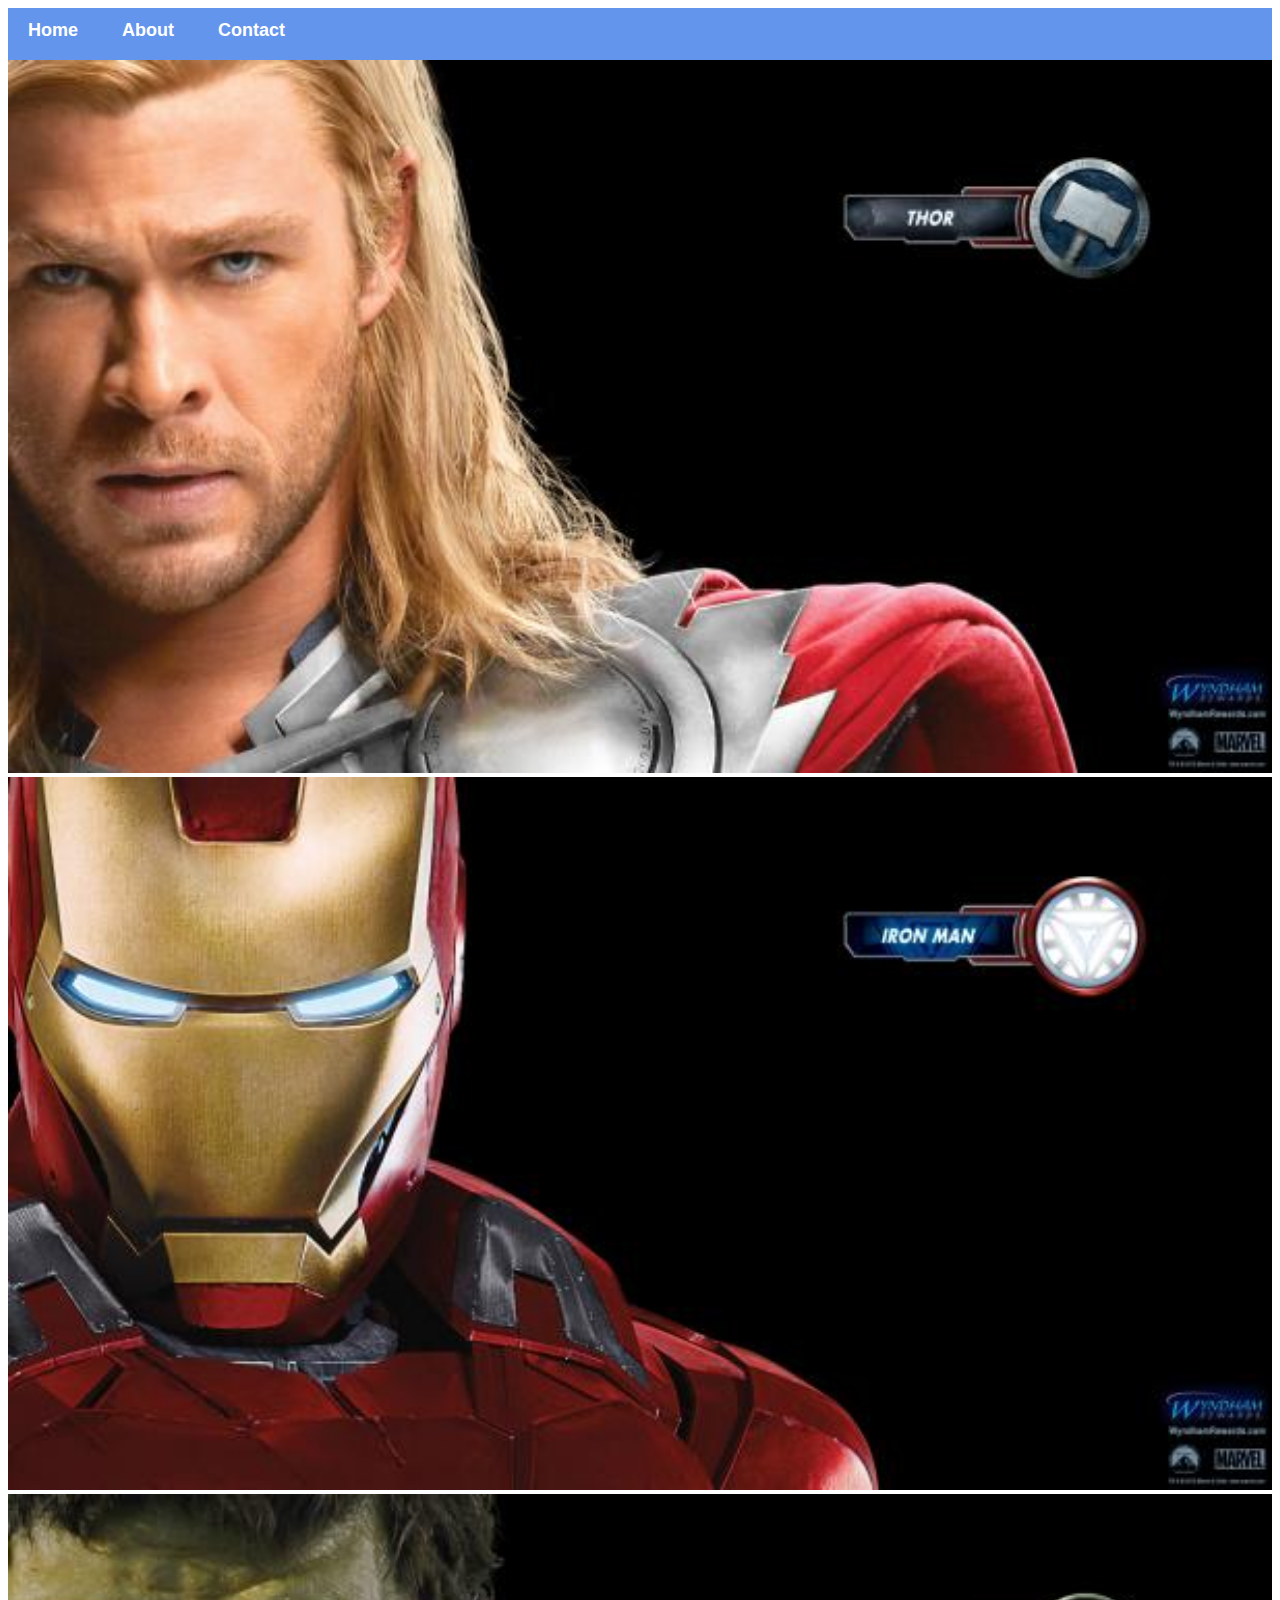
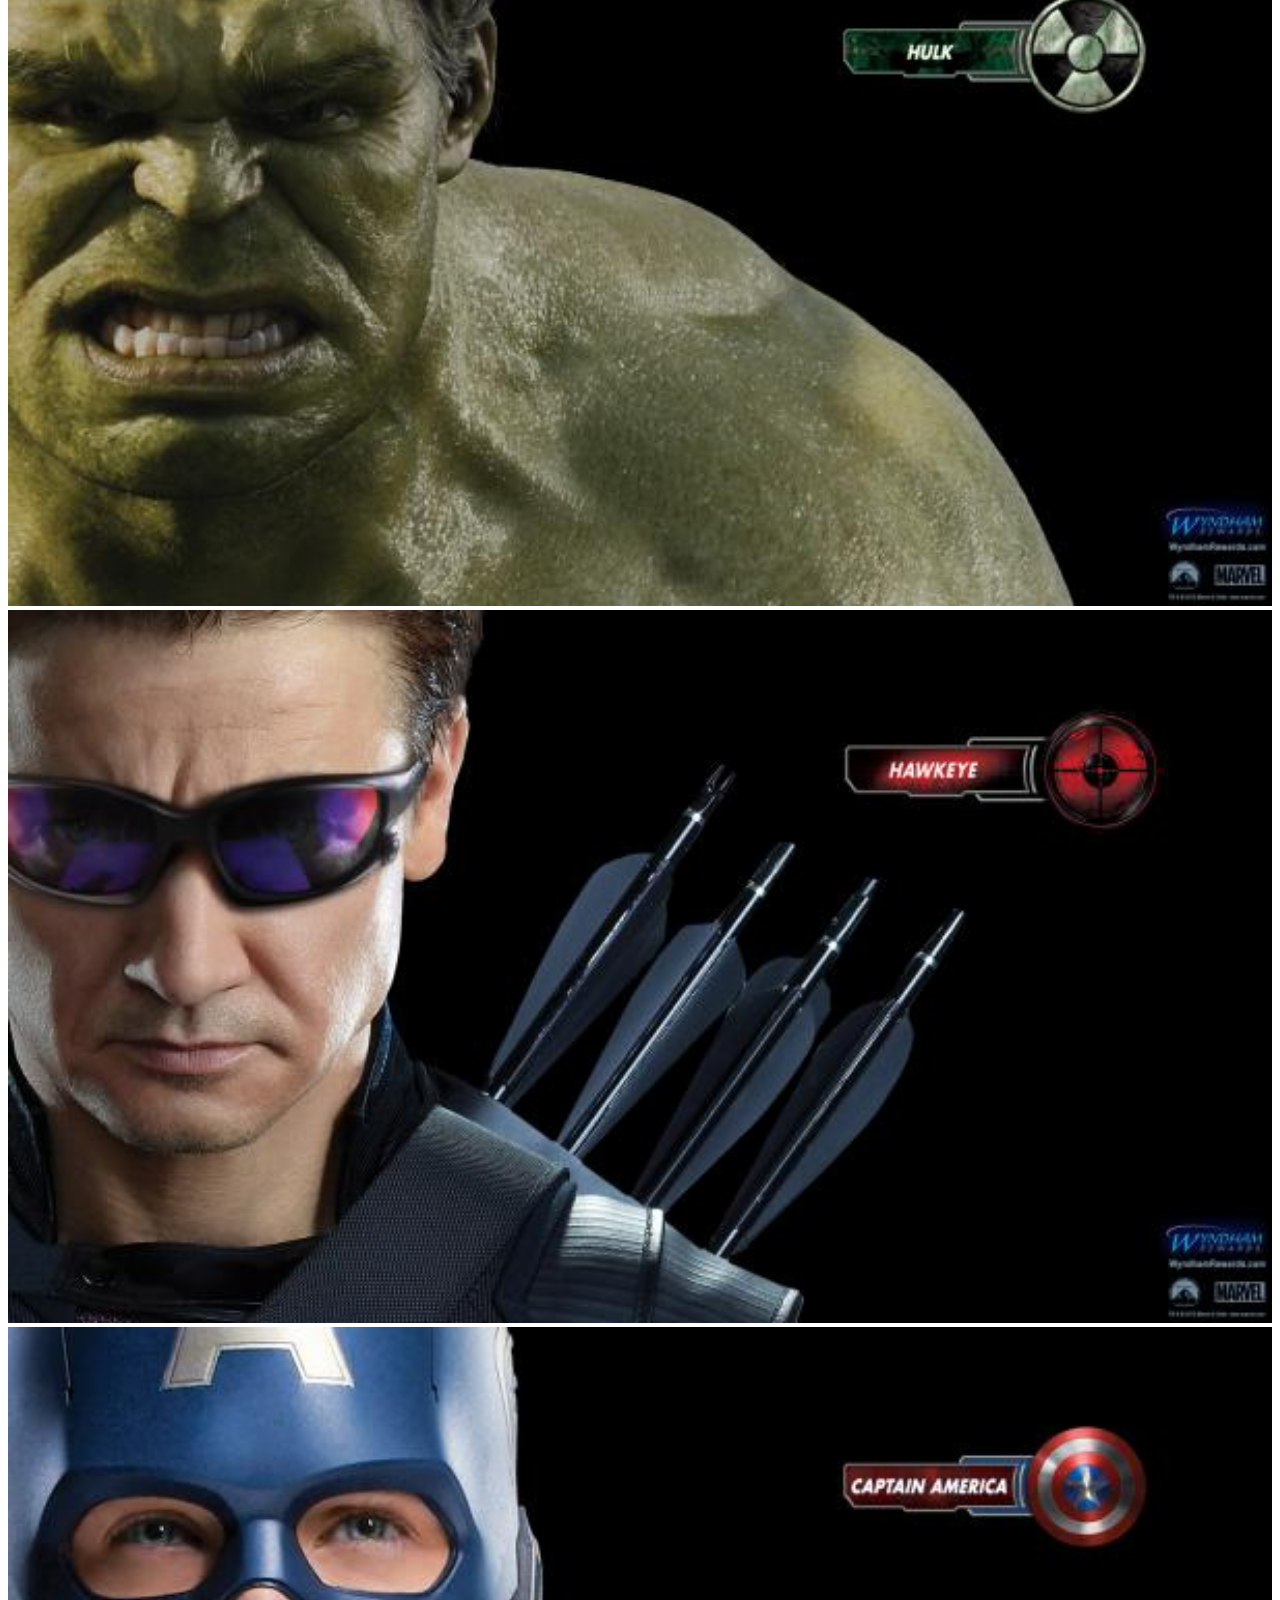
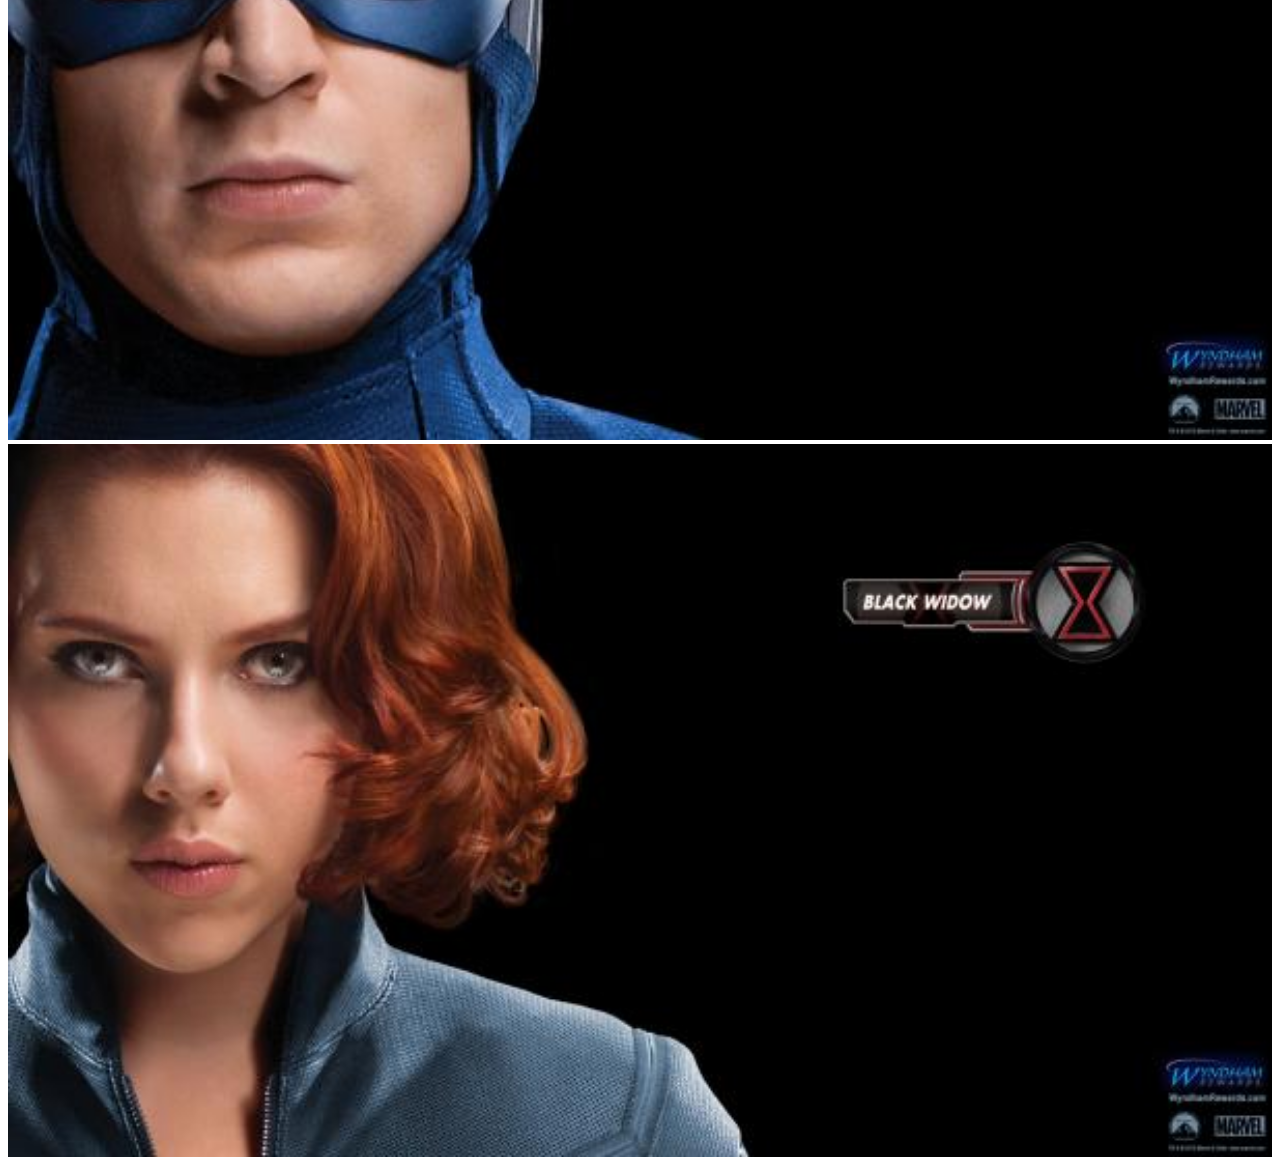
<file: index.html>
<!DOCTYPE html>
<html>
    <head>
        <link rel="stylesheet" href="style.css">
    </head>
    <body>
        <div id="menu">
                <a href="index.html">Home</a>
                <a href="about.html">About</a>
                <a href="contact.html">Contact</a>

        </div>
        <div class="gallery">
            <a href="avenger-1.html"> <img src="images/avengers_01.jpg" /></a>
            <a href="avenger-2.html"> <img src="images/avengers_02.jpg" /></a>
            <a href="avenger-3.html"> <img src="images/avengers_03.jpg" /></a>
            <a href="avenger-4.html"> <img src="images/avengers_04.jpg" /></a>
            <a href="avenger-5.html"> <img src="images/avengers_05.jpg" /></a>
            <a href="avenger-6.html"> <img src="images/avengers_06.jpg" /></a>
            
        </div>
    </body>

</html>
</file>
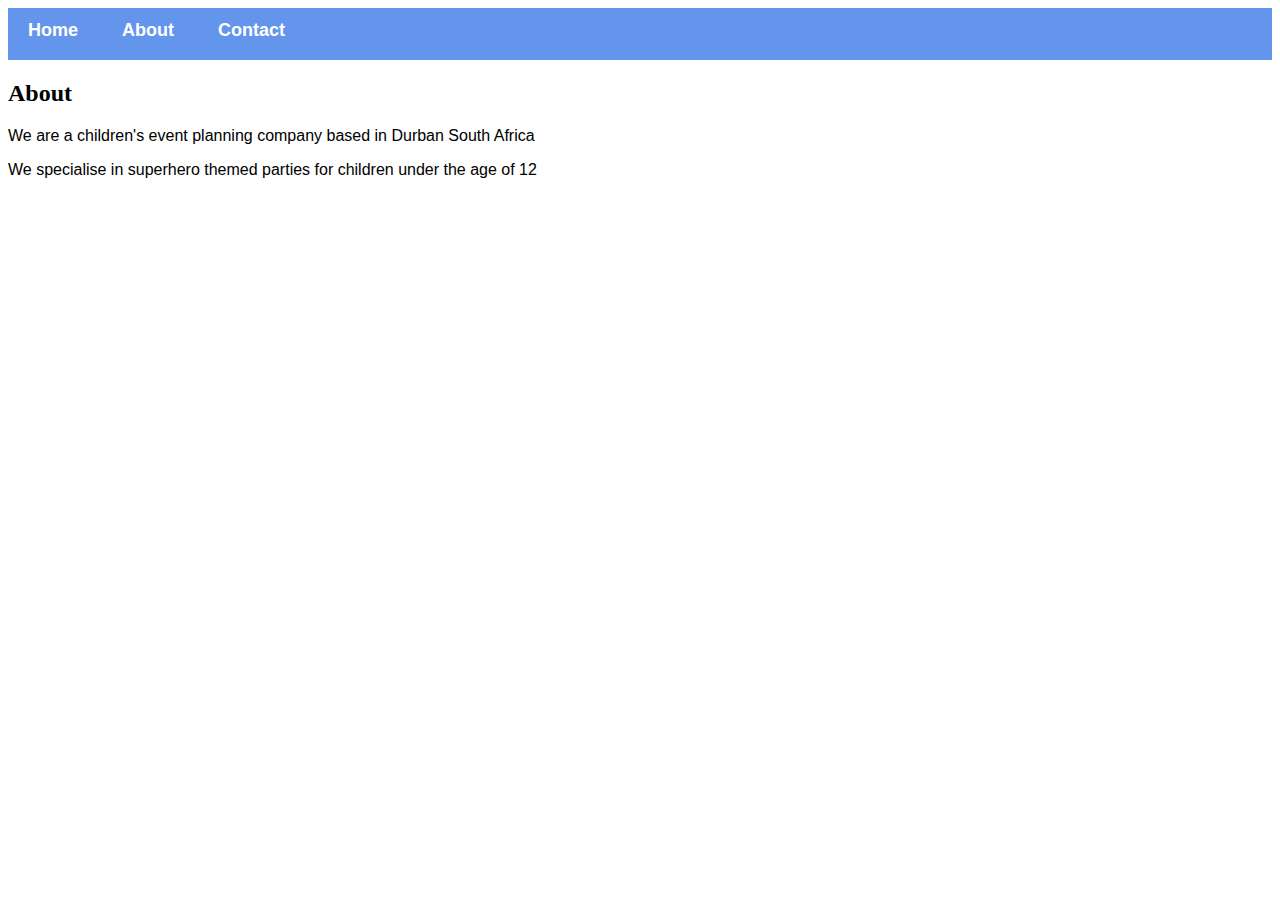
<file: about.html>
<!DOCTYPE html>
<html>
    <head>
        <link rel="stylesheet" href="style.css">
    </head>
    <body>
        <div id="menu">
                <a href="index.html">Home</a>
                <a href="about.html">About</a>
                <a href="contact.html">Contact</a>

        </div>
        
        <h2>About</h2>
       <P>We are a children's event planning company based in Durban South Africa</P>
        <p>We specialise in superhero themed parties for children under the age of 12</p>
    
    </body>

</html>
</file>
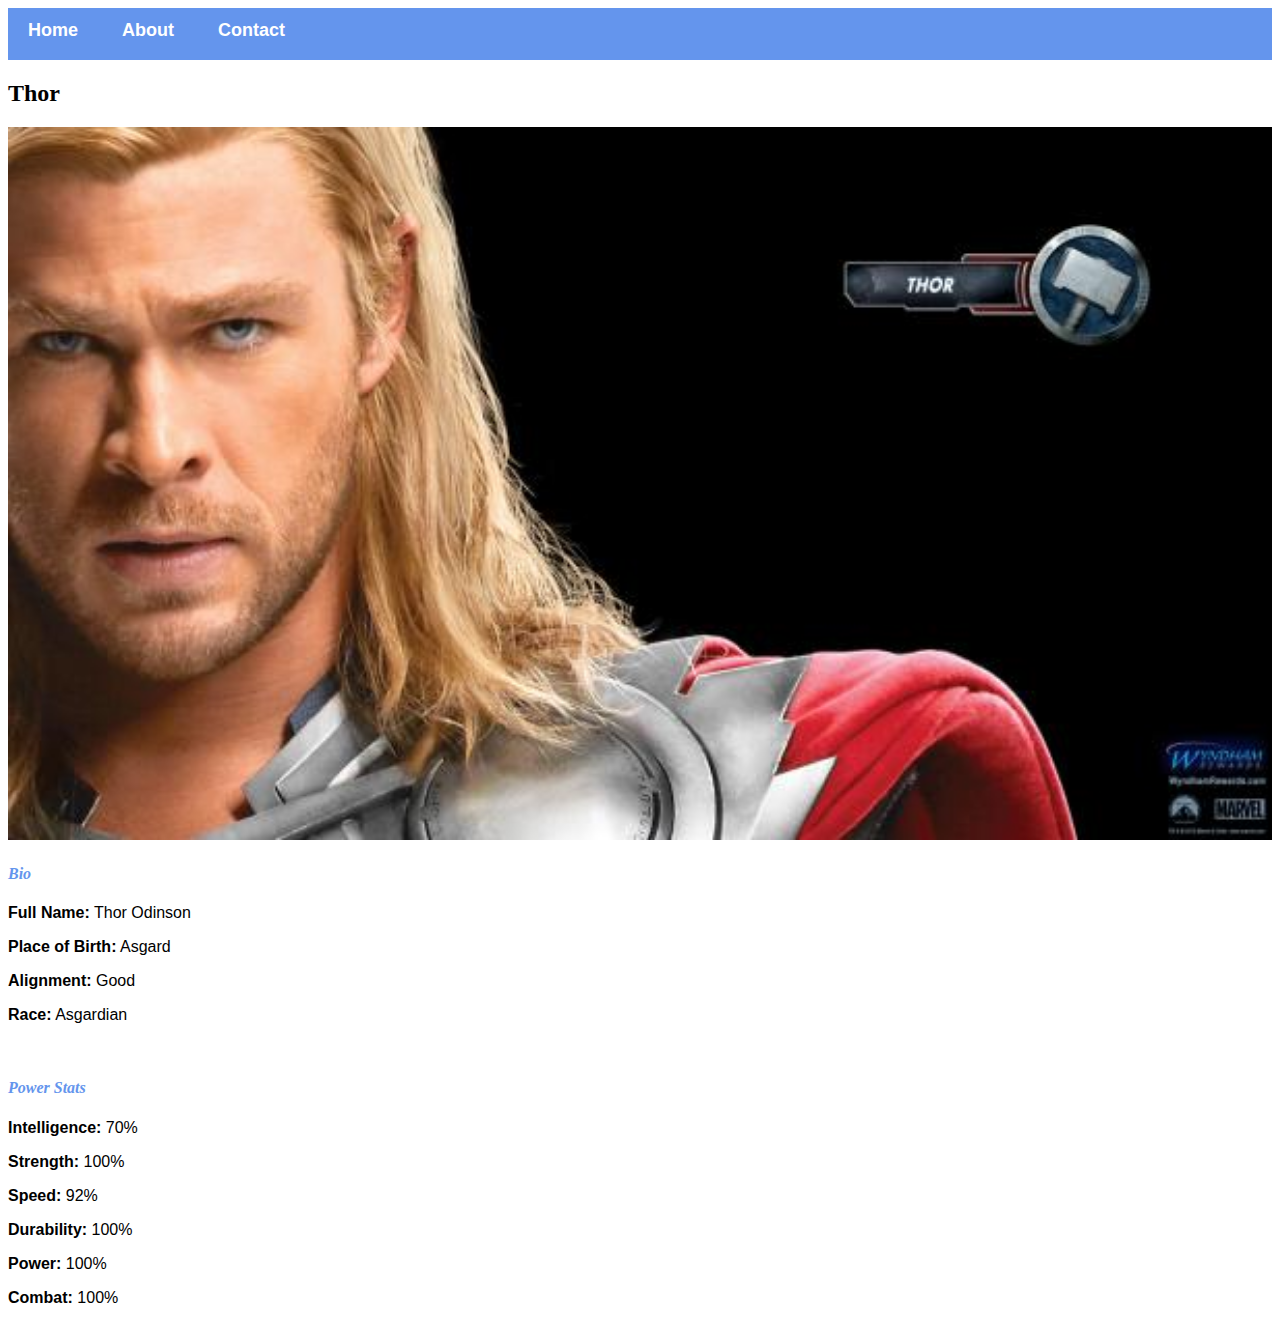
<file: avenger-1.html>
<!DOCTYPE html>
<html>
    <head>
        <link rel="stylesheet" href="style.css">
    </head>
    <body>
        <div id="menu">
                <a href="index.html">Home</a>
                <a href="about.html">About</a>
                <a href="contact.html">Contact</a>

        </div>
        
        <h2>Thor</h2>
        <div class="gallery">
            <img src="images/avengers_01.jpg" />
        </div>
        <h4>Bio</h4>
        <p><b>Full Name:</b> Thor Odinson</p>
        <p><b>Place of Birth:</b> Asgard</p>
        <p><b>Alignment:</b> Good</p>
        <p><b>Race:</b> Asgardian</p>
        <br/>
        <h4>Power Stats</h4>
        <p><b>Intelligence:</b> 70%</p>
        <p><b>Strength:</b> 100%</p>
        <p><b>Speed:</b> 92%</p>
        <p><b>Durability:</b> 100%</p>
        <p><b>Power:</b> 100%</p>
        <p><b>Combat:</b> 100%</p>
    </body>

</html>
</file>
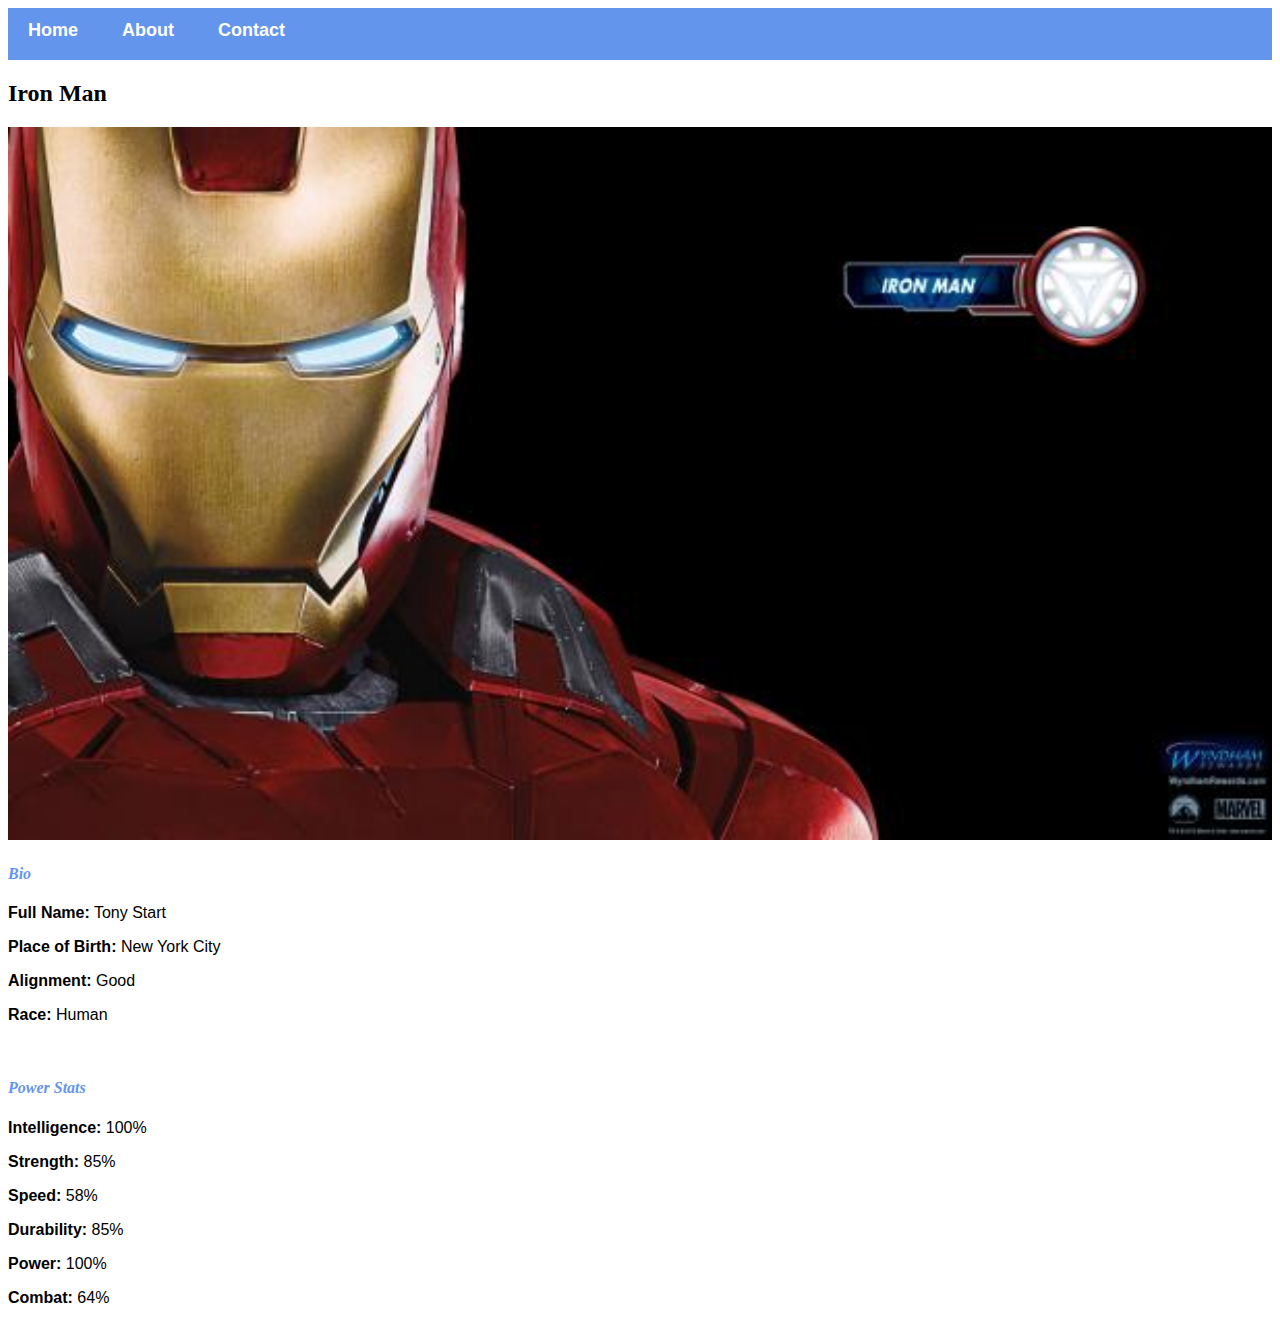
<file: avenger-2.html>
<!DOCTYPE html>
<html>
    <head>
        <link rel="stylesheet" href="style.css">
    </head>
    <body>
        <div id="menu">
                <a href="index.html">Home</a>
                <a href="about.html">About</a>
                <a href="contact.html">Contact</a>

        </div>

        <h2>Iron Man</h2>
        <div class="gallery">
            <img src="images/avengers_02.jpg" />
        </div>
        <h4>Bio</h4>
        <p><b>Full Name:</b> Tony Start </p>
        <p><b>Place of Birth:</b> New York City</p>
        <p><b>Alignment:</b> Good</p>
        <p><b>Race:</b> Human</p>
        <br/>
        <h4>Power Stats</h4>
        <p><b>Intelligence:</b> 100%</p>
        <p><b>Strength:</b> 85%</p>
        <p><b>Speed:</b> 58%</p>
        <p><b>Durability:</b> 85%</p>
        <p><b>Power:</b> 100%</p>
        <p><b>Combat:</b> 64%</p>
    </body>

</html>
</file>
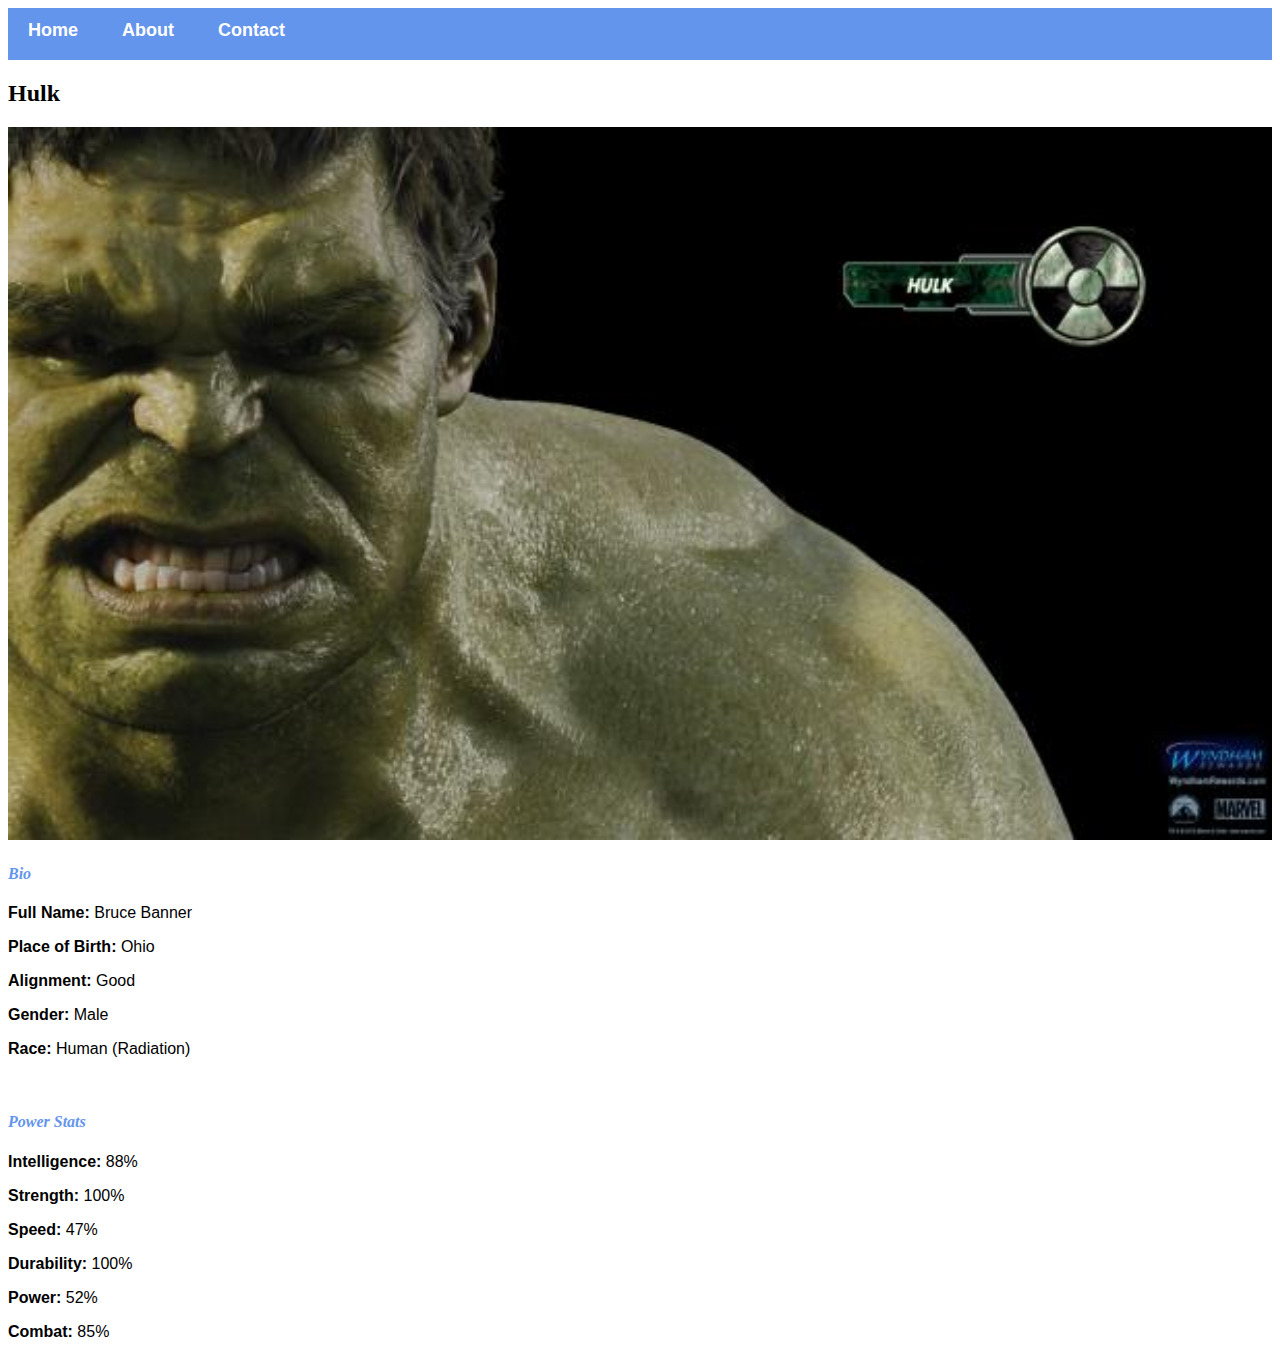
<file: avenger-3.html>
<!DOCTYPE html>
<html>
    <head>
        <link rel="stylesheet" href="style.css">
    </head>
    <body>
        <div id="menu">
                <a href="index.html">Home</a>
                <a href="about.html">About</a>
                <a href="contact.html">Contact</a>

        </div>

        <h2>Hulk</h2>
        <div class="gallery">
            <img src="images/avengers_03.jpg" />
        </div>
        <h4>Bio</h4>
        <p><b>Full Name:</b> Bruce Banner </p>
        <p><b>Place of Birth:</b> Ohio </p>
        <p><b>Alignment:</b> Good </p>
        <p><b>Gender:</b> Male </p>
        <p><b>Race:</b> Human (Radiation) </p>
        <br/>
        <h4>Power Stats</h4>
        <p><b>Intelligence:</b> 88%</p>
        <p><b>Strength:</b> 100%</p>
        <p><b>Speed:</b> 47%</p>
        <p><b>Durability:</b> 100%</p>
        <p><b>Power:</b> 52%</p>
        <p><b>Combat:</b> 85%</p>
    </body>

</html>
</file>
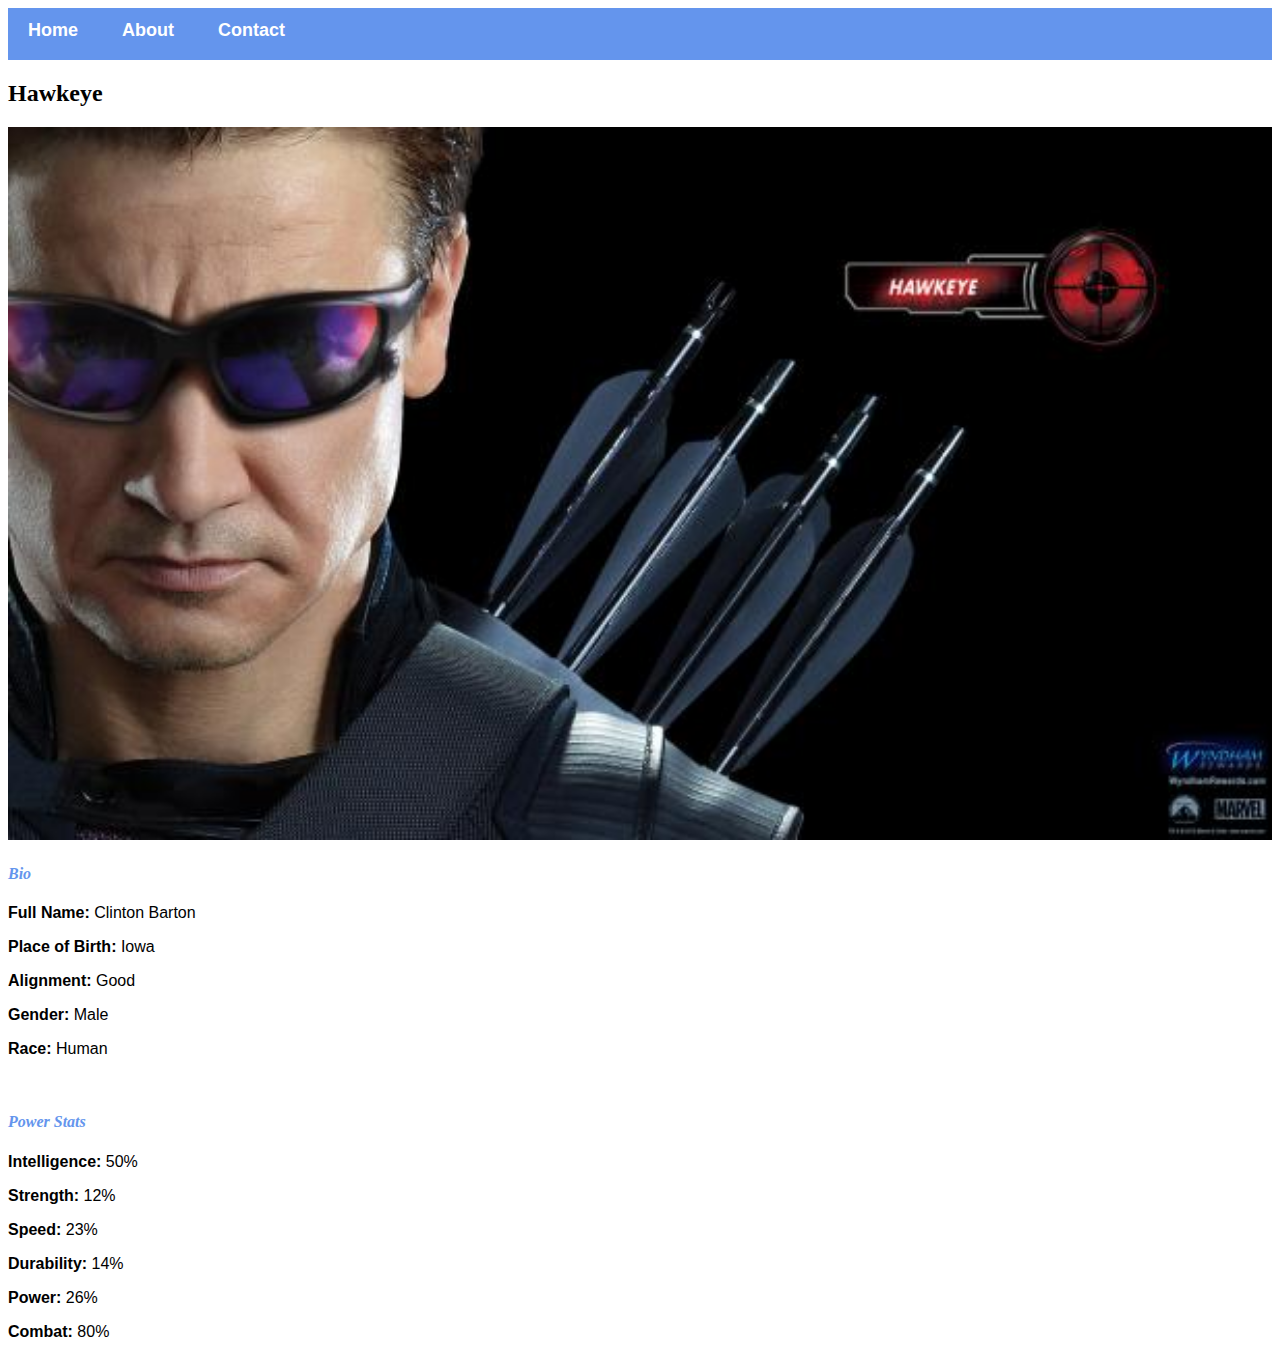
<file: avenger-4.html>
<!DOCTYPE html>
<html>
    <head>
        <link rel="stylesheet" href="style.css">
    </head>
    <body>
        <div id="menu">
                <a href="index.html">Home</a>
                <a href="about.html">About</a>
                <a href="contact.html">Contact</a>

        </div>

        <h2>Hawkeye</h2>
        <div class="gallery">
            <img src="images/avengers_04.jpg" />
        </div>
        <h4>Bio</h4>
        <p><b>Full Name:</b> Clinton Barton </p>
        <p><b>Place of Birth:</b> Iowa </p>
        <p><b>Alignment:</b> Good </p>
        <p><b>Gender:</b> Male </p>
        <p><b>Race:</b> Human </p>
        <br/>
        <h4>Power Stats</h4>
        <p><b>Intelligence:</b> 50%</p>
        <p><b>Strength:</b> 12%</p>
        <p><b>Speed:</b> 23%</p>
        <p><b>Durability:</b> 14%</p>
        <p><b>Power:</b> 26%</p>
        <p><b>Combat:</b> 80%</p>
    </body>

</html>
</file>
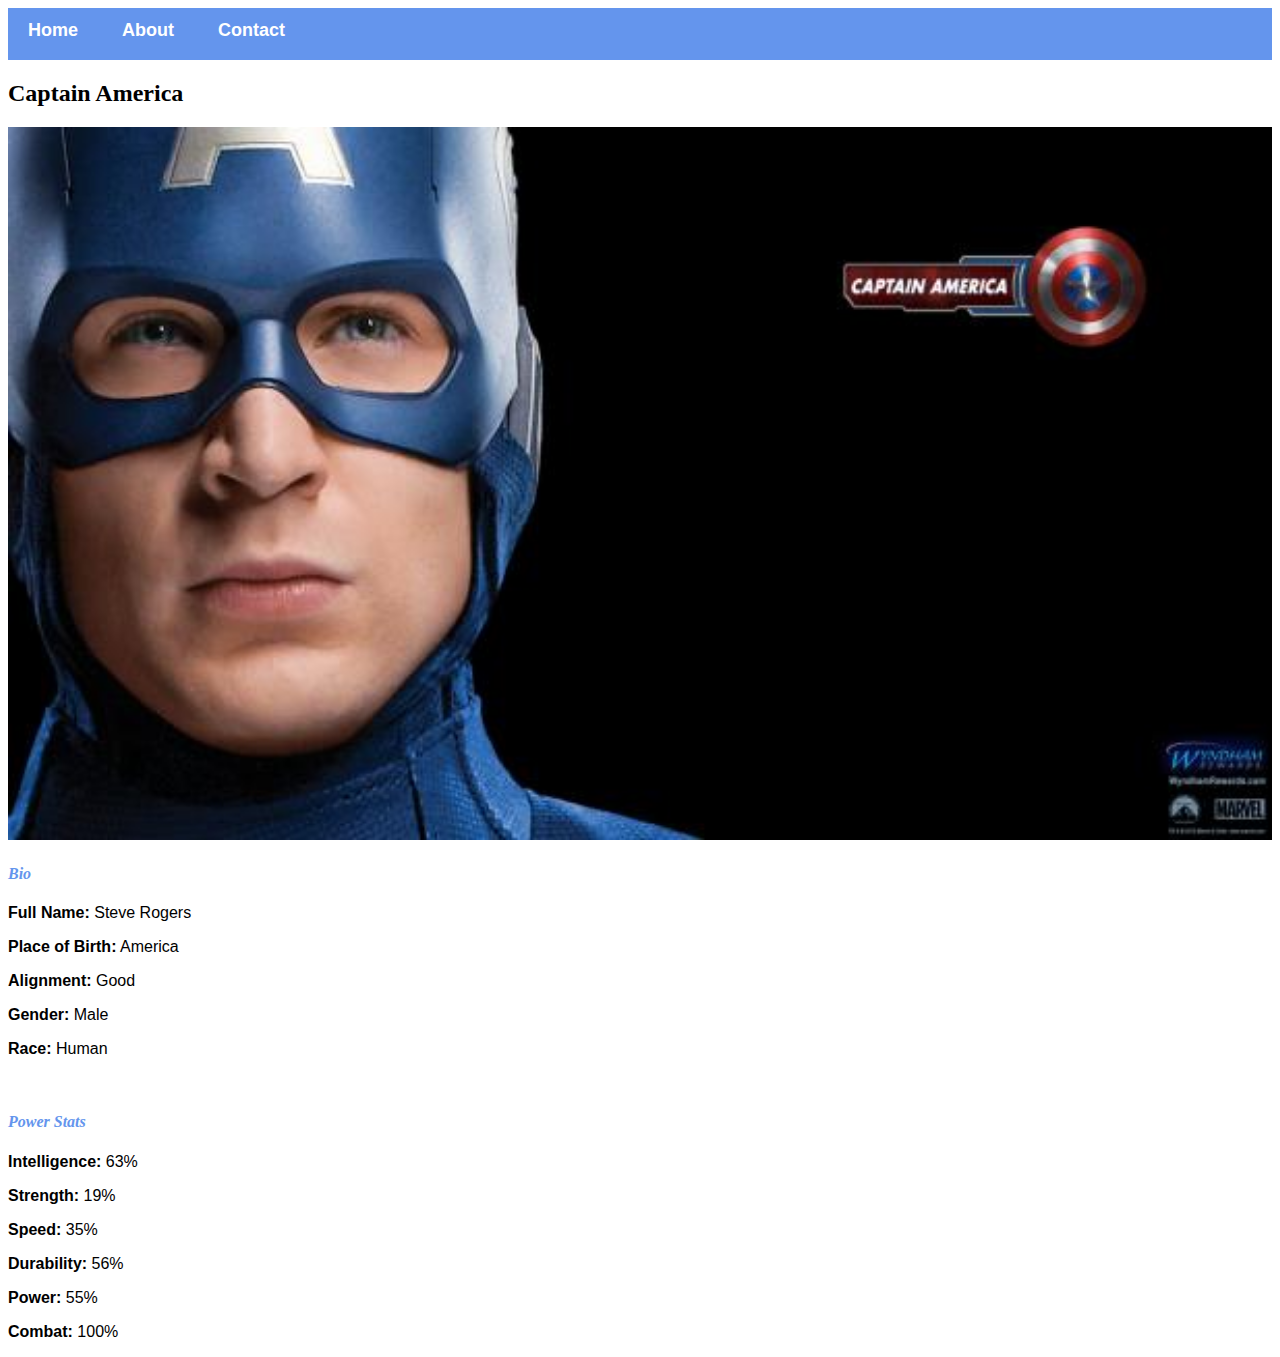
<file: avenger-5.html>
<!DOCTYPE html>
<html>
    <head>
        <link rel="stylesheet" href="style.css">
    </head>
    <body>
        <div id="menu">
                <a href="index.html">Home</a>
                <a href="about.html">About</a>
                <a href="contact.html">Contact</a>

        </div>

        <h2>Captain America</h2>
        <div class="gallery">
            <img src="images/avengers_05.jpg" />
        </div>
        <h4>Bio</h4>
        <p><b>Full Name:</b> Steve Rogers </p>
        <p><b>Place of Birth:</b> America </p>
        <p><b>Alignment:</b> Good </p>
        <p><b>Gender:</b> Male </p>
        <p><b>Race:</b> Human </p>
        <br/>
        <h4>Power Stats</h4>
        <p><b>Intelligence:</b> 63%</p>
        <p><b>Strength:</b> 19%</p>
        <p><b>Speed:</b> 35%</p>
        <p><b>Durability:</b> 56%</p>
        <p><b>Power:</b> 55%</p>
        <p><b>Combat:</b> 100%</p>
    </body>

</html>
</file>
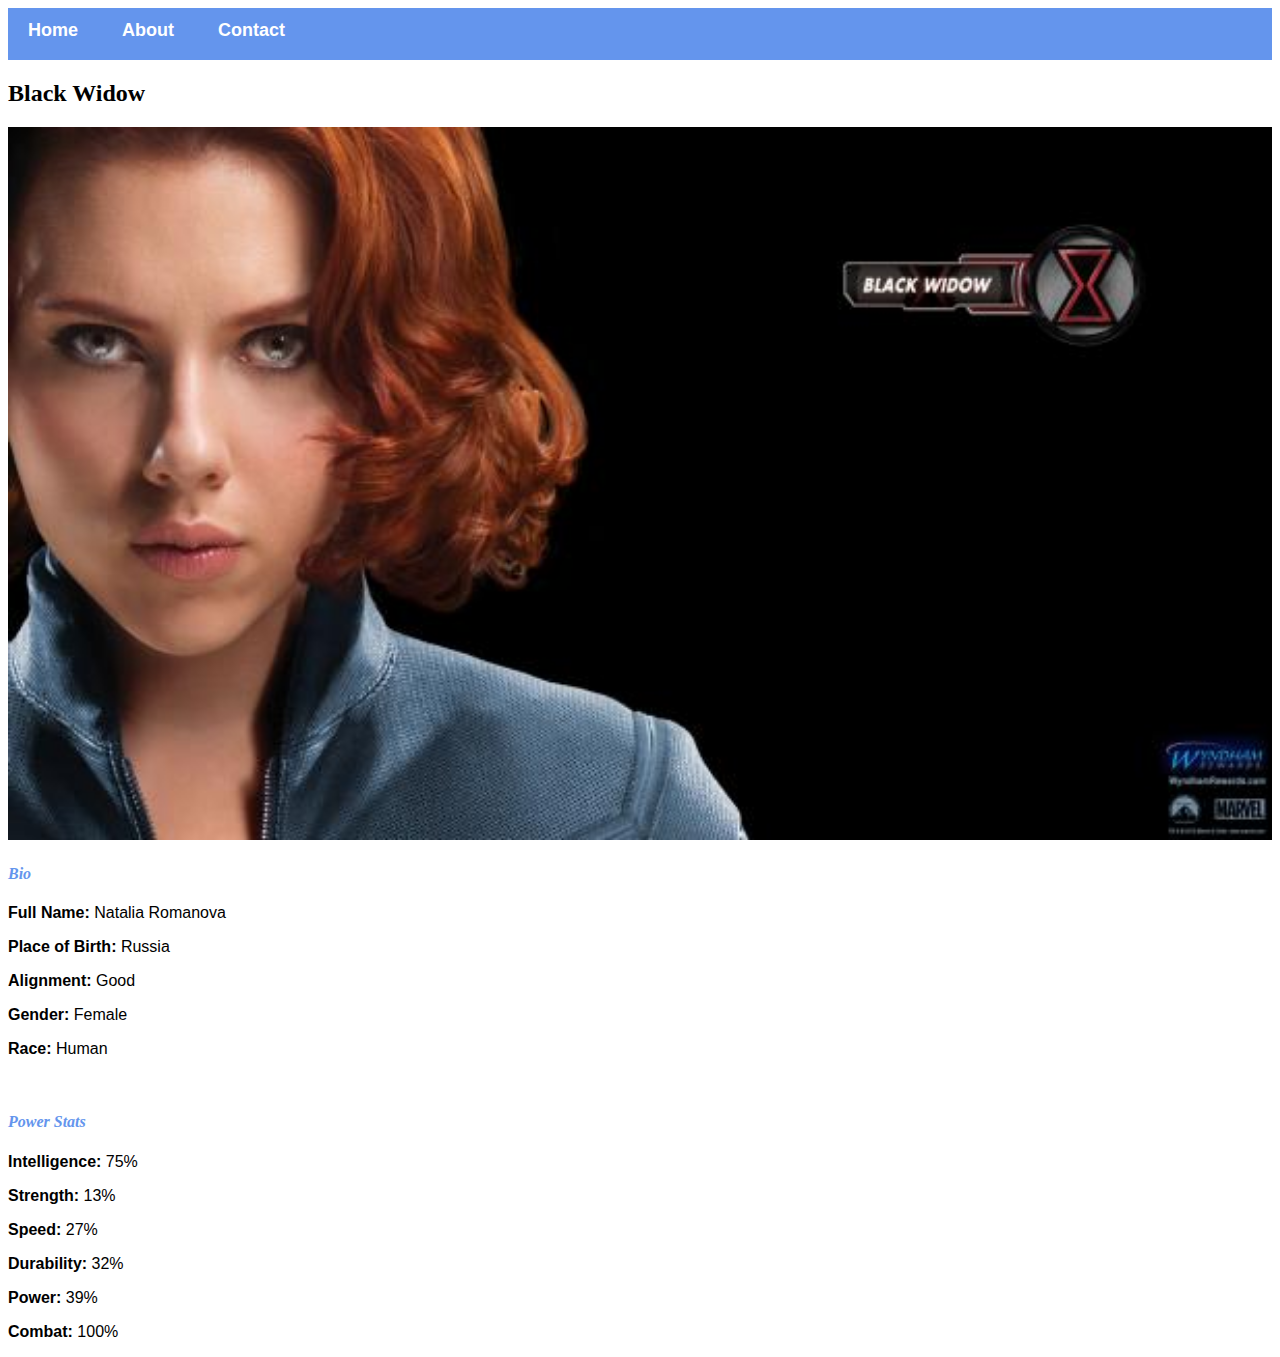
<file: avenger-6.html>
<!DOCTYPE html>
<html>
    <head>
        <link rel="stylesheet" href="style.css">
    </head>
    <body>
        <div id="menu">
                <a href="index.html">Home</a>
                <a href="about.html">About</a>
                <a href="contact.html">Contact</a>

        </div>

        <h2>Black Widow</h2>
        <div class="gallery">
            <img src="images/avengers_06.jpg" />
        </div>
        <h4>Bio</h4>
        <p><b>Full Name:</b> Natalia Romanova</p>
        <p><b>Place of Birth:</b> Russia </p>
        <p><b>Alignment:</b> Good </p>
        <p><b>Gender:</b> Female </p>
        <p><b>Race:</b> Human </p>
        <br/>
        <h4>Power Stats</h4>
        <p><b>Intelligence:</b> 75%</p>
        <p><b>Strength:</b> 13%</p>
        <p><b>Speed:</b> 27%</p>
        <p><b>Durability:</b> 32%</p>
        <p><b>Power:</b> 39%</p>
        <p><b>Combat:</b> 100%</p>
    </body>

</html>
</file>
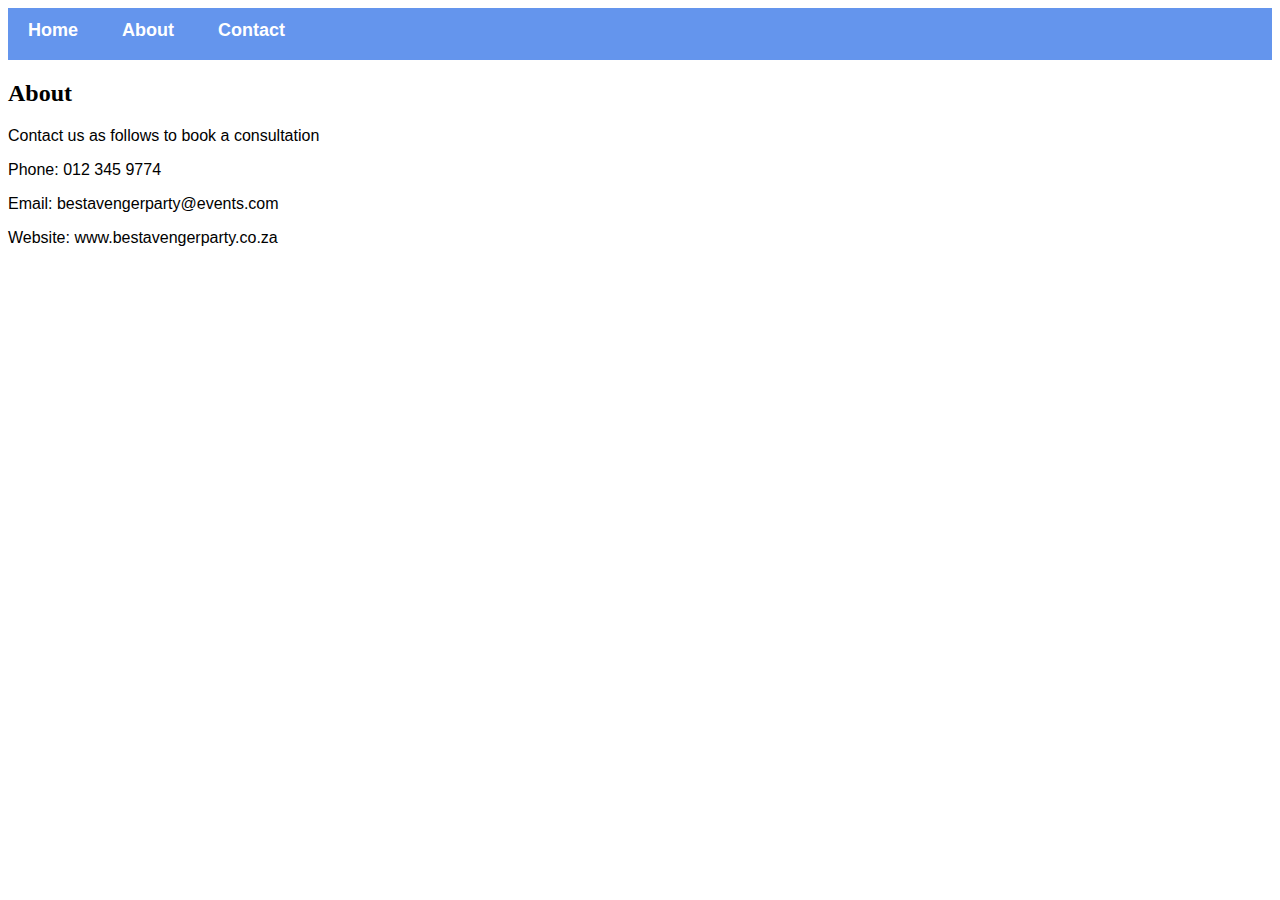
<file: contact.html>
<!DOCTYPE html>
<html>
    <head>
        <link rel="stylesheet" href="style.css">
    </head>
    <body>
        <div id="menu">
                <a href="index.html">Home</a>
                <a href="about.html">About</a>
                <a href="contact.html">Contact</a>

        </div>
        
        <h2>About</h2>
        <p>Contact us as follows to book a consultation</p>
        <p>Phone: 012 345 9774</p>
        <p>Email: bestavengerparty@events.com</p>
        <p>Website: www.bestavengerparty.co.za </p>
    
    </body>

</html>
</file>
<file: style.css>
.gallery img{
    width:100%
}

h4{
    font-family:Impact, fantasy;
    font: size 20px;
    font-style: italic;
    color:cornflowerblue;
}

p{
    font-family: Helvetica, sans-serif;
}
#menu{
    width: 100%;
    height: 40px;
    background-color: cornflowerblue;
    padding-top: 12px;
}

#menu a{
    color: white;
    font-family: Arial, Helvetica, sans-serif;
    font-size: 18px;
    text-decoration: none;
    font-weight: 800;

    padding-left: 20px;
    padding-right: 20px;

}

#menu a:hover{
    color: #5077bd;
}
</file>
